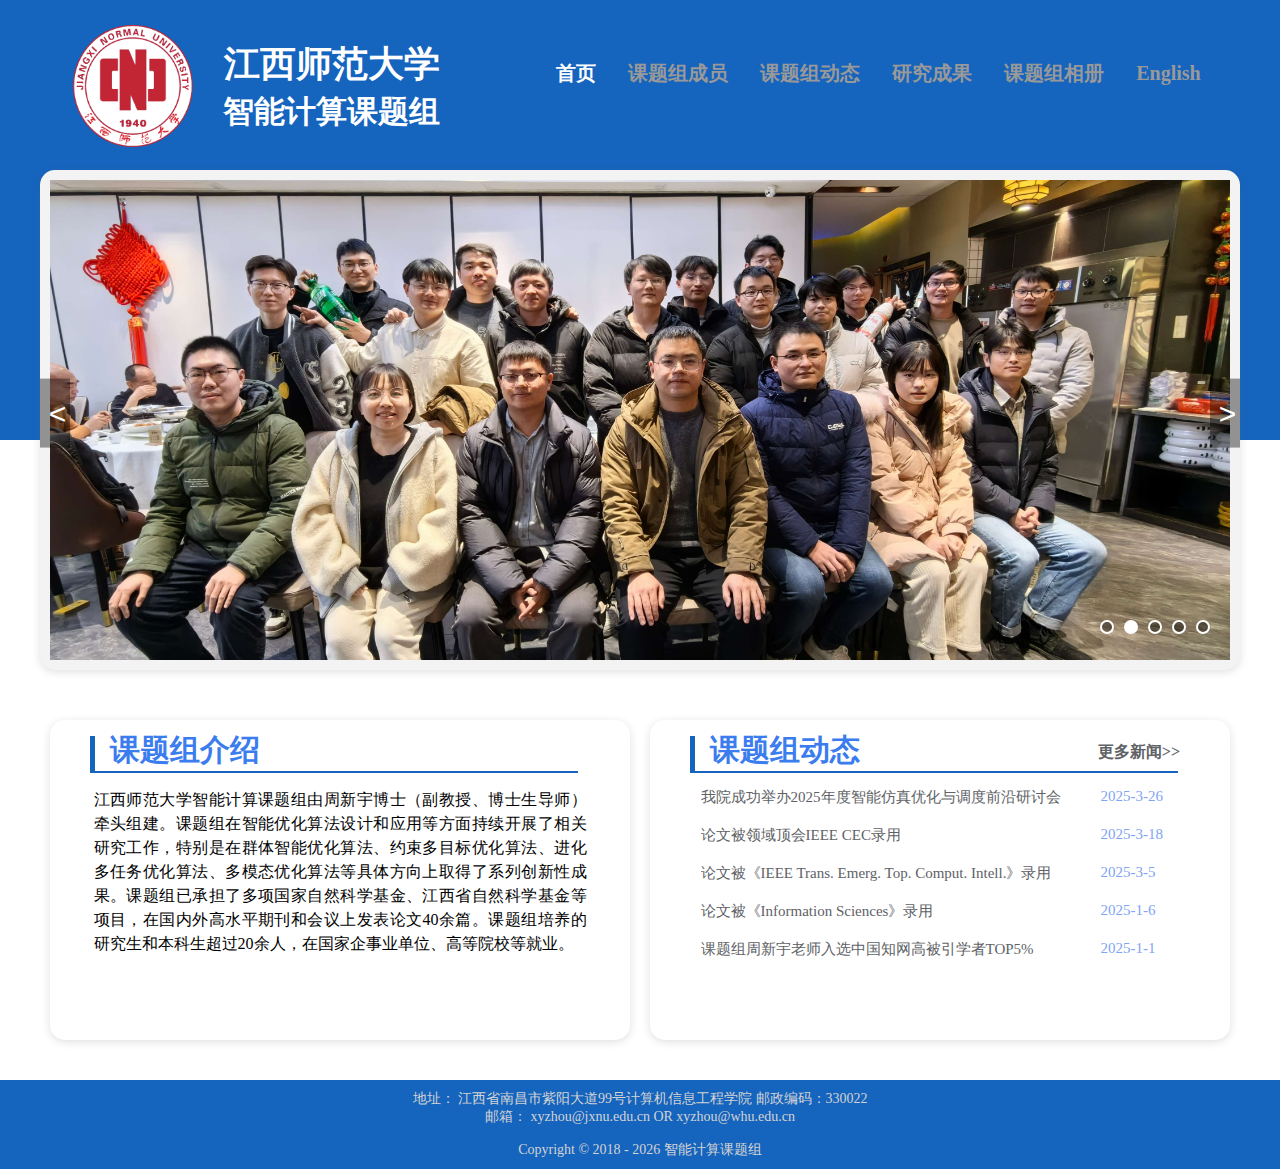
<file: index.html>
<!DOCTYPE html>
<html lang="en">

<head>
  <meta charset="UTF-8">
  <link rel="icon" href="./favicon.ico">
  <meta name="viewport" content="width=device-width, initial-scale=1.0">
  <title>智能计算课题组</title>

  <script type="module" crossorigin src="./assets/index-D0rc5uss.js"></script>
  <link rel="stylesheet" crossorigin href="./assets/index-DXAmX9Jd.css">
</head>

<body>
  <div id="app"></div>
</body>

</html>
</file>
<file: assets/index-DXAmX9Jd.css>
*{padding:0;margin:0}hr[data-v-a72eb246]{margin-top:20px;color:#d7d7d7;padding:2px;border-style:none}#footer[data-v-a72eb246]{width:100%;height:100%;color:#fff;background:#1564be;overflow:hidden;text-align:center}.logo[data-v-a72eb246]{width:40px;height:40px;margin:10px auto}.logo img[data-v-a72eb246]{width:100%;height:100%}.title[data-v-a72eb246]{font-size:14px;margin-bottom:20px}.address_tel_fax[data-v-a72eb246]{color:#d3d3d3;font-size:14px;margin:10px 0}.email_wx[data-v-a72eb246]{color:#d3d3d3;font-size:14px}.copy[data-v-a72eb246]{color:#d3d3d3;font-size:14px;margin:15px 0 10px}@media screen and (max-width:1240px){#footer[data-v-a72eb246]{width:100%;height:100%;color:#fff;background:#1564be;overflow:hidden;text-align:center;width:1240px}}.row[data-v-223b5e2c]{display:flex;justify-content:center}a[data-v-223b5e2c]{list-style:none}li[data-v-223b5e2c]{list-style:none;margin:10px;height:450px}.lunbo[data-v-223b5e2c]{width:1200px;margin-top:-270px;margin-bottom:40px}.content[data-v-223b5e2c]{width:1200px;height:500px;margin:0 auto;background-color:#f3f3f3;border-radius:15px;box-shadow:#63636333 0 2px 8px;position:relative;overflow:hidden}#item[data-v-223b5e2c]{width:100%}.item[data-v-223b5e2c]{position:absolute;width:1200px;height:500px;opacity:0;transition:all 1s;font:1em sans-serif}.item.active[data-v-223b5e2c]{opacity:1}img[data-v-223b5e2c]{width:1180px;height:480px;object-fit:cover}#btn-left[data-v-223b5e2c]{width:30px;height:69px;font-size:30px;color:#fff;border-style:none;background-color:#0006;line-height:69px;padding-left:5px;z-index:10;position:absolute;left:0;top:50%;transform:translateY(-60%);cursor:pointer;opacity:0}.lunbo #btn-left[data-v-223b5e2c]{opacity:1}#btn-right[data-v-223b5e2c]{width:30px;height:69px;font-size:30px;color:#fff;border-style:none;background-color:#0006;line-height:69px;padding-left:5px;z-index:10;position:absolute;right:0;top:50%;cursor:pointer;opacity:0;transform:translateY(-60%)}.lunbo #btn-right[data-v-223b5e2c]{opacity:1}#circle[data-v-223b5e2c]{height:20px;display:flex;position:absolute;bottom:35px;right:25px}.circle[data-v-223b5e2c]{width:10px;height:10px;border-radius:10px;border:2px solid white;background:#0006;cursor:pointer;margin:5px}.white[data-v-223b5e2c]{background-color:#fff}@media screen and (max-width:1240px){.row[data-v-223b5e2c]{width:1240px;display:flex;justify-content:center}}.content[data-v-07d9caa2]{display:flex;justify-content:center;margin-bottom:30px}a[data-v-07d9caa2]:hover{color:#1564be;-webkit-transition-duration:.6s;transition-duration:.6s;cursor:pointer}.item[data-v-07d9caa2]{line-height:1.5;margin-top:15px;margin-left:15px;margin-right:15px;text-align:justify;width:85%;display:inline-block}.area[data-v-07d9caa2]{width:1200px;display:flex}.header[data-v-07d9caa2]:before{content:"";display:inline-block;width:5px;height:35px;vertical-align:bottom;background-color:#1564be;margin-right:15px}.header[data-v-07d9caa2]{padding-top:10px;padding-left:40px;text-align:left;font-weight:700;font-size:30px;color:#3b7cee}.pubtime[data-v-07d9caa2]{float:right;color:#80a4f3;font-weight:200px}.more[data-v-07d9caa2]{margin-right:50px;float:right}.wrapper[data-v-07d9caa2]{box-shadow:#63636333 0 2px 8px;border-radius:15px;background-color:#fff;width:580px;height:300px;margin:10px;padding-bottom:20px;text-align:center}a[data-v-07d9caa2]{text-overflow:ellipsis;overflow:hidden;font-size:16px;text-decoration:none;color:#606266}.news-link[data-v-07d9caa2]{display:flex;font-size:15px}.news-item[data-v-07d9caa2]{margin-top:15px;margin-right:15px;text-align:left;width:80%;text-overflow:ellipsis;white-space:nowrap;overflow:hidden;display:inline-block}.news-title[data-v-07d9caa2]{display:block;text-overflow:ellipsis;overflow:hidden;width:400px}hr[data-v-07d9caa2]{width:90%;border:0 solid;padding:1px;background-color:#1564be}@media screen and (max-width:1240px){.content[data-v-07d9caa2]{width:1240px;display:flex;justify-content:center;margin-bottom:30px}}strong[data-v-95c4e502]{font-size:20px}.header[data-v-95c4e502]{display:flex;justify-content:center;width:100%}nav[data-v-95c4e502]{display:flex;justify-content:center;align-items:center;flex-wrap:wrap;align-content:flex-start;color:#fff;background-color:#1564be;width:100%;height:440px}nav a.router-link-exact-active[data-v-95c4e502]{color:#fff}nav a.router-link-exact-active[data-v-95c4e502]:hover{color:#fff}nav a[data-v-95c4e502]{display:inline-block;color:#999;font-size:1rem;padding:0 1rem;border-left:1px solid var(--color-border);text-decoration:none}nav a[data-v-95c4e502]:hover{color:#fff}nav a[data-v-95c4e502]:first-of-type{border:0}img[data-v-95c4e502]{width:120px}.span2[data-v-95c4e502]{width:140px;margin-right:20px}.row[data-v-95c4e502]{margin-top:25px}.span5[data-v-95c4e502]{height:50px;margin-top:5px}.span5>div[data-v-95c4e502]:first-child{display:flex;justify-content:center;font-size:36px;font-weight:600;margin-top:10px}.span5>div[data-v-95c4e502]:nth-child(2){display:flex;font-size:31px;justify-content:center;font-weight:600;margin-top:2px}@media screen and (max-width:1240px){.header[data-v-95c4e502]{display:flex;justify-content:center;width:1240px}}/*!
 * Viewer.js v1.11.6
 * https://fengyuanchen.github.io/viewerjs
 *
 * Copyright 2015-present Chen Fengyuan
 * Released under the MIT license
 *
 * Date: 2023-09-17T03:16:35.830Z
 */.viewer-zoom-in:before,.viewer-zoom-out:before,.viewer-one-to-one:before,.viewer-reset:before,.viewer-prev:before,.viewer-play:before,.viewer-next:before,.viewer-rotate-left:before,.viewer-rotate-right:before,.viewer-flip-horizontal:before,.viewer-flip-vertical:before,.viewer-fullscreen:before,.viewer-fullscreen-exit:before,.viewer-close:before{background-image:url([data-uri]);background-repeat:no-repeat;background-size:280px;color:transparent;display:block;font-size:0;height:20px;line-height:0;width:20px}.viewer-zoom-in:before{background-position:0 0;content:"Zoom In"}.viewer-zoom-out:before{background-position:-20px 0;content:"Zoom Out"}.viewer-one-to-one:before{background-position:-40px 0;content:"One to One"}.viewer-reset:before{background-position:-60px 0;content:"Reset"}.viewer-prev:before{background-position:-80px 0;content:"Previous"}.viewer-play:before{background-position:-100px 0;content:"Play"}.viewer-next:before{background-position:-120px 0;content:"Next"}.viewer-rotate-left:before{background-position:-140px 0;content:"Rotate Left"}.viewer-rotate-right:before{background-position:-160px 0;content:"Rotate Right"}.viewer-flip-horizontal:before{background-position:-180px 0;content:"Flip Horizontal"}.viewer-flip-vertical:before{background-position:-200px 0;content:"Flip Vertical"}.viewer-fullscreen:before{background-position:-220px 0;content:"Enter Full Screen"}.viewer-fullscreen-exit:before{background-position:-240px 0;content:"Exit Full Screen"}.viewer-close:before{background-position:-260px 0;content:"Close"}.viewer-container{bottom:0;direction:ltr;font-size:0;left:0;line-height:0;overflow:hidden;position:absolute;right:0;-webkit-tap-highlight-color:transparent;top:0;-ms-touch-action:none;touch-action:none;-webkit-touch-callout:none;-webkit-user-select:none;-moz-user-select:none;-ms-user-select:none;user-select:none}.viewer-container::-moz-selection,.viewer-container *::-moz-selection{background-color:transparent}.viewer-container::selection,.viewer-container *::selection{background-color:transparent}.viewer-container:focus{outline:0}.viewer-container img{display:block;height:auto;max-height:none!important;max-width:none!important;min-height:0!important;min-width:0!important;width:100%}.viewer-canvas{bottom:0;left:0;overflow:hidden;position:absolute;right:0;top:0}.viewer-canvas>img{height:auto;margin:15px auto;max-width:90%!important;width:auto}.viewer-footer{bottom:0;left:0;overflow:hidden;position:absolute;right:0;text-align:center}.viewer-navbar{background-color:#00000080;overflow:hidden}.viewer-list{box-sizing:content-box;height:50px;margin:0;overflow:hidden;padding:1px 0}.viewer-list>li{color:transparent;cursor:pointer;float:left;font-size:0;height:50px;line-height:0;opacity:.5;overflow:hidden;transition:opacity .15s;width:30px}.viewer-list>li:focus,.viewer-list>li:hover{opacity:.75}.viewer-list>li:focus{outline:0}.viewer-list>li+li{margin-left:1px}.viewer-list>.viewer-loading{position:relative}.viewer-list>.viewer-loading:after{border-width:2px;height:20px;margin-left:-10px;margin-top:-10px;width:20px}.viewer-list>.viewer-active,.viewer-list>.viewer-active:focus,.viewer-list>.viewer-active:hover{opacity:1}.viewer-player{background-color:#000;bottom:0;cursor:none;display:none;left:0;position:absolute;right:0;top:0;z-index:1}.viewer-player>img{left:0;position:absolute;top:0}.viewer-toolbar>ul{display:inline-block;margin:0 auto 5px;overflow:hidden;padding:6px 3px}.viewer-toolbar>ul>li{background-color:#00000080;border-radius:50%;cursor:pointer;float:left;height:24px;overflow:hidden;transition:background-color .15s;width:24px}.viewer-toolbar>ul>li:focus,.viewer-toolbar>ul>li:hover{background-color:#000c}.viewer-toolbar>ul>li:focus{box-shadow:0 0 3px #fff;outline:0;position:relative;z-index:1}.viewer-toolbar>ul>li:before{margin:2px}.viewer-toolbar>ul>li+li{margin-left:1px}.viewer-toolbar>ul>.viewer-small{height:18px;margin-bottom:3px;margin-top:3px;width:18px}.viewer-toolbar>ul>.viewer-small:before{margin:-1px}.viewer-toolbar>ul>.viewer-large{height:30px;margin-bottom:-3px;margin-top:-3px;width:30px}.viewer-toolbar>ul>.viewer-large:before{margin:5px}.viewer-tooltip{background-color:#000c;border-radius:10px;color:#fff;display:none;font-size:12px;height:20px;left:50%;line-height:20px;margin-left:-25px;margin-top:-10px;position:absolute;text-align:center;top:50%;width:50px}.viewer-title{color:#ccc;display:inline-block;font-size:12px;line-height:1.2;margin:5px 5%;max-width:90%;min-height:14px;opacity:.8;overflow:hidden;text-overflow:ellipsis;transition:opacity .15s;white-space:nowrap}.viewer-title:hover{opacity:1}.viewer-button{-webkit-app-region:no-drag;background-color:#00000080;border-radius:50%;cursor:pointer;height:80px;overflow:hidden;position:absolute;right:-40px;top:-40px;transition:background-color .15s;width:80px}.viewer-button:focus,.viewer-button:hover{background-color:#000c}.viewer-button:focus{box-shadow:0 0 3px #fff;outline:0}.viewer-button:before{bottom:15px;left:15px;position:absolute}.viewer-fixed{position:fixed}.viewer-open{overflow:hidden}.viewer-show{display:block}.viewer-hide{display:none}.viewer-backdrop{background-color:#00000080}.viewer-invisible{visibility:hidden}.viewer-move{cursor:move;cursor:grab}.viewer-fade{opacity:0}.viewer-in{opacity:1}.viewer-transition{transition:all .3s}@keyframes viewer-spinner{0%{transform:rotate(0)}to{transform:rotate(360deg)}}.viewer-loading:after{animation:viewer-spinner 1s linear infinite;border:4px solid rgba(255,255,255,.1);border-left-color:#ffffff80;border-radius:50%;content:"";display:inline-block;height:40px;left:50%;margin-left:-20px;margin-top:-20px;position:absolute;top:50%;width:40px;z-index:1}@media (max-width: 767px){.viewer-hide-xs-down{display:none}}@media (max-width: 991px){.viewer-hide-sm-down{display:none}}@media (max-width: 1199px){.viewer-hide-md-down{display:none}}
</file>
